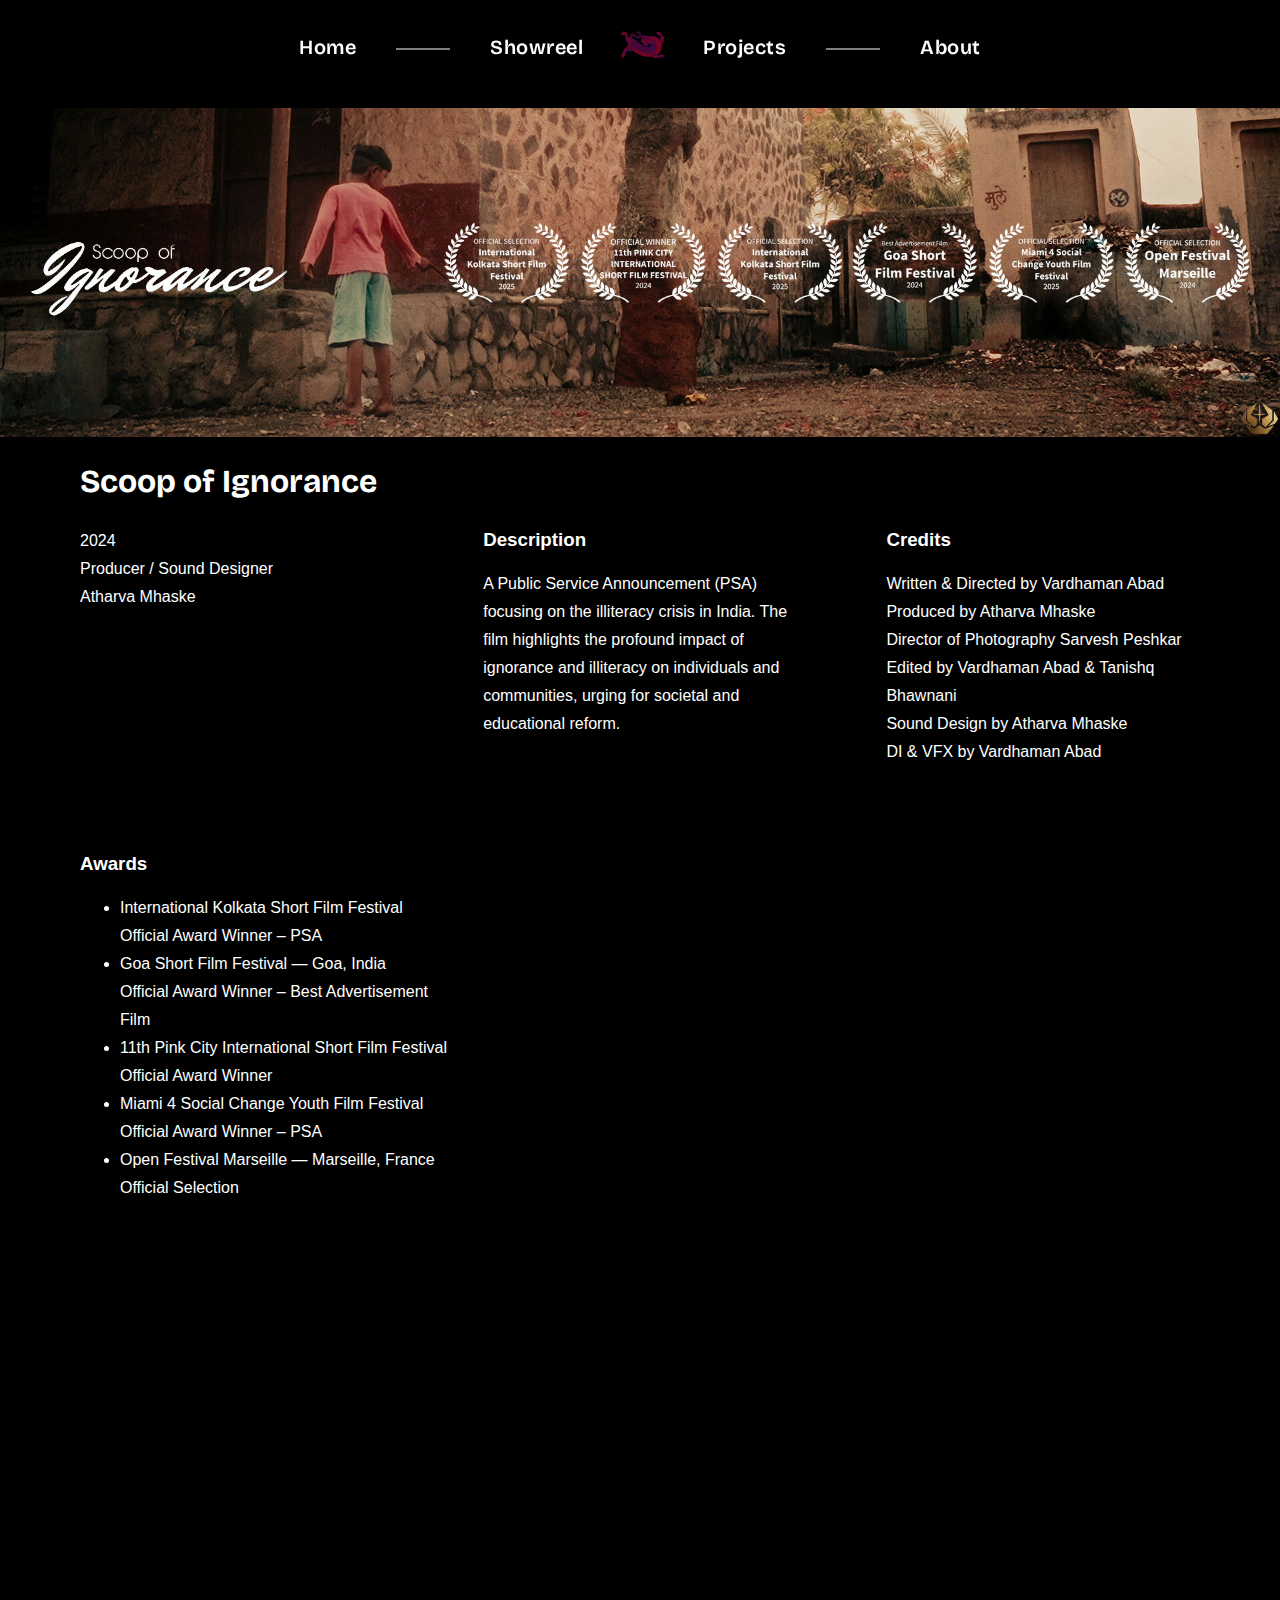
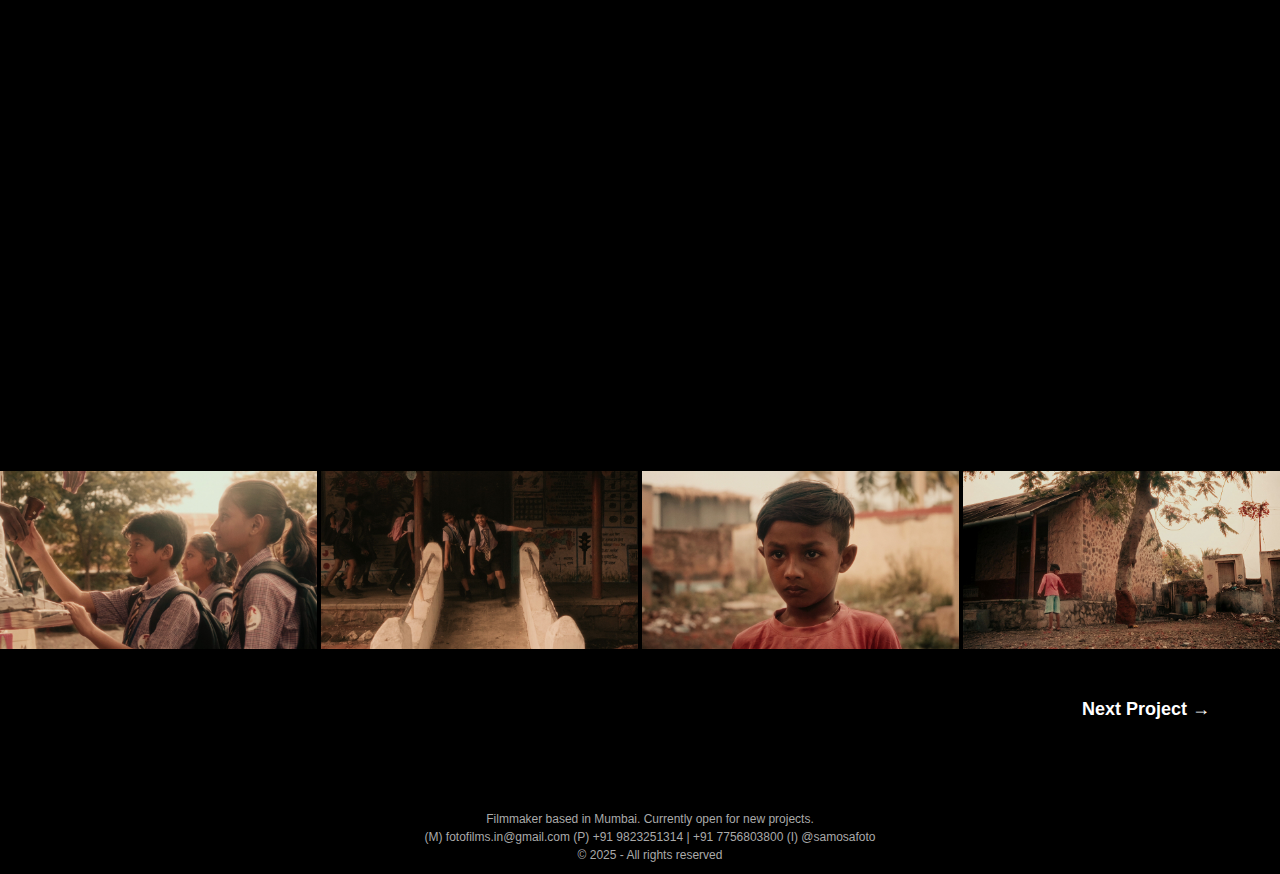
<file: films/Film1.html>
<!DOCTYPE html>
<html lang="en">
<head>
  <meta charset="UTF-8" />
  <meta name="viewport" content="width=device-width, initial-scale=1.0"/>
  <title> Scoop of Ignorance</title>
  <meta name="viewport" content="width=device-width, initial-scale=1.0">
  <link rel="stylesheet" href="../style.css"/>
   <link href="https://fonts.googleapis.com/css2?family=Bricolage+Grotesque:opsz,wght@12..96,200..800&family=Unna:ital,wght@0,400;0,700;1,400;1,700&display=swap" rel="stylesheet">
  <style>
    body, html {
      margin: 0;
      padding: 0;
      background: black;
      color: white;
      font-family: 'Poppins', sans-serif;
      overflow-x: hidden;
    }
    .hero-image {
      width: 100%;
      height: auto;
      object-fit: cover;
    }
.film-content {
  display: grid;
  grid-template-columns: repeat(auto-fit, minmax(280px, 1fr));
  gap: 8%;
  max-width: 1500px;
  margin: 10px 50px 75px;
  padding: 0 30px;
}
    .film-column {
      flex: 1 1 30%;
      min-width: 280px;
      max-width: 700px;
    }
      .film-column1 {
      flex: 1 1 30%;
      min-width: 380px;
      max-width: 700px;
    }
      .film-column1 ul{
      line-height:1.75 ;
    }
    .film-column h2 {
      font-weight: 700;
      font-size: 20px;
      margin-bottom: 10px;
    }
    .film-title{
        margin: 25px 50px 5px;
        padding: 0 30px;
    }
    .film-column p {
      font-size: 16px;
      line-height: 1.75;
    }
    .center-note {
      text-align: center;
      margin: 40px auto;
      font-weight: 600;
    }
    .awards {
      max-width: 1000px;
      margin: 0 auto 60px;
      padding: 0 20px;
    }
    .awards h3 {
      font-weight: 600;
    }
    .awards p, .awards a {
      color: white;
      font-size: 14px;
    }
    .screenshot-grid {
      display: grid;
      grid-template-columns: repeat(auto-fit, minmax(250px, 1fr));
      gap: 4px;
      padding: 0;
    }
    .screenshot-grid img {
      width: 100%;
      display: block;
    }
    .navigation-bar {
      display: flex;
      justify-content: space-between;
      align-items: center;
      padding: 40px 50px 10px;
      font-weight: 600;
    }
    .navigation-bar a {
  display: inline-block;  /* Makes the link's clickable area expand */
  color: white;
  text-decoration: none;
  font-weight: 600;
  font-size: 18px;
  padding: 10px 20px;
  transition: color 0.3s;
}
  .Iframe {
    display: flex;
    justify-content: center;
    align-items: center; 
    height: 100%; 
    margin-bottom: 2%;        
  }
footer {
  width: 100%;
  text-align: center;
  font-size: 12px;
  line-height: 1.5;
  color: #aaa;
  z-index: 10;
  padding: 20px 10px 10px;
  margin-top: 50px;
  background: black; /* optional */
}

        body.fade-in {
      animation: fadeInAnimation ease 1s;
      animation-iteration-count: 1;
      animation-fill-mode: forwards;
    }

    @keyframes fadeInAnimation {
      0% {
        opacity: 0;
        transform: translateY(10px);
      }
      100% {
        opacity: 1;
        transform: translateY(0);
      }
    }
  </style>
</head>
<body>

  <!-- Reuse your site-wide navbar -->
  <nav class="navbar">
    <button class="menu-toggle" onclick="toggleMenu()">☰</button>
    <ul class="nav-links">
      <li class="custom-font"><a href="/">Home</a></li>
      <li class="separator"></li>
      <li class="custom-font"><a href="/showreel.html">Showreel</a></li>
      <li class="separator-with-logo"></li>
      <li class="custom-font"><a href="/film.html">Projects</a></li>
      <li class="separator"></li>
      <li class="custom-font"><a href="/about.html">About</a></li>
    </ul>
  </nav>

  <!-- Hero Image -->
  <img src="FilmStills/header.jpg" alt="Scoop of Ignorance" class="hero-image" />
  <div class="custom-font">
     <h1 class="film-title">Scoop of Ignorance</h1>
   </div>
  <!-- Film Info Section -->
  <div class="film-content">
  <div class="film-column">
 
    <p>2024<br>
    Producer / Sound Designer<br>
    Atharva Mhaske
  </div>

  <div class="film-column">
    <h3 class="film-subtitle"> Description</h3>
    <p> A Public Service Announcement (PSA) focusing on the illiteracy crisis in India. The film
 highlights the profound impact of ignorance and illiteracy on individuals and communities, urging for
 societal and educational reform.</p>
  </div>

  <div class="film-column">
    <h3 class="film-subtitle">Credits</h3><!--Optional to add Credits-->
    <p> 
Written & Directed by
Vardhaman Abad

Produced by
Atharva Mhaske<br>

Director of Photography
Sarvesh Peshkar<br>

Edited by
Vardhaman Abad & Tanishq Bhawnani<br>

Sound Design by
Atharva Mhaske<br>

DI & VFX by
Vardhaman Abad<br>
    </p>
  </div >
  <div class="film-column1">
      <h3 class="film-subtitle"> Awards</h3>
      <ul>
    <li>International Kolkata Short Film Festival<br>
Official Award Winner – PSA<br></li>

<li>Goa Short Film Festival — Goa, India<br>
Official Award Winner – Best Advertisement Film<br></li>

<li>11th Pink City International Short Film Festival<br>
Official Award Winner<br></li>

<li>Miami 4 Social Change Youth Film Festival<br>
Official Award Winner – PSA<br></li>

<li>Open Festival Marseille — Marseille, France<br>
Official Selection<br></li>
</ul>
  </div>
</div>

<!--
  <div class="center-note">
      *Note*(Optional)
  </div>

   Press and Awards 
  <div class="awards">
    <h3>Press and Awards</h3>
    <p>1. Nominated for the Sony Future Filmmaker Awards 2024 under the student category – 
      <a href="https://www.sonyfuturefilmmakerawards.com/2024" target="_blank">sonyfuturefilmmakerawards.com</a></p>
    <p>2. Nominated for the Emerging Directors Awards 2024 under the student category – 
      <a href="https://edaireland.ie/" </a></p>
  </div>
  -->
  <div class="Iframe">
    <iframe width="1500" height="805" src="https://www.youtube.com/embed/cLlyVMPK3Eg?controls=1&modestbranding=1&rel=0&showinfo=0" title="YouTube video player" frameborder="0" allow="accelerometer; autoplay; clipboard-write; encrypted-media; gyroscope; picture-in-picture; web-share" referrerpolicy="strict-origin-when-cross-origin" allowfullscreen></iframe>
  </div>

  <!-- Screenshot Grid -->
  <div class="screenshot-grid">
    <img src="FilmStills/SOISC.jpg" alt="Screenshot 1" />
    <img src="FilmStills/SOISC1.jpg" alt="Screenshot 2" />
    <img src="FilmStills/SOISC2.jpg" alt="Screenshot 3" />
    <img src="FilmStills/SOISC3.jpg" alt="Screenshot 4" />
  </div>

  <!-- Navigation Bar -->
<div class="navigation-bar">
  <a href="previous-film.html"></a>
  <a href="Film2.html">Next Project →</a>
</div>
  <!-- Custom Footer -->
<footer>
  Filmmaker based in Mumbai. Currently open for new projects.<br>
  (M) fotofilms.in@gmail.com (P) +91 9823251314 | +91 7756803800 (I) @samosafoto<br>
  © 2025 - All rights reserved
</footer>

<script>
  document.body.classList.add('fade-in');
   function toggleMenu() {
  document.querySelector('.nav-links').classList.toggle('show');
}
</script>

</body>
</html>
</file>
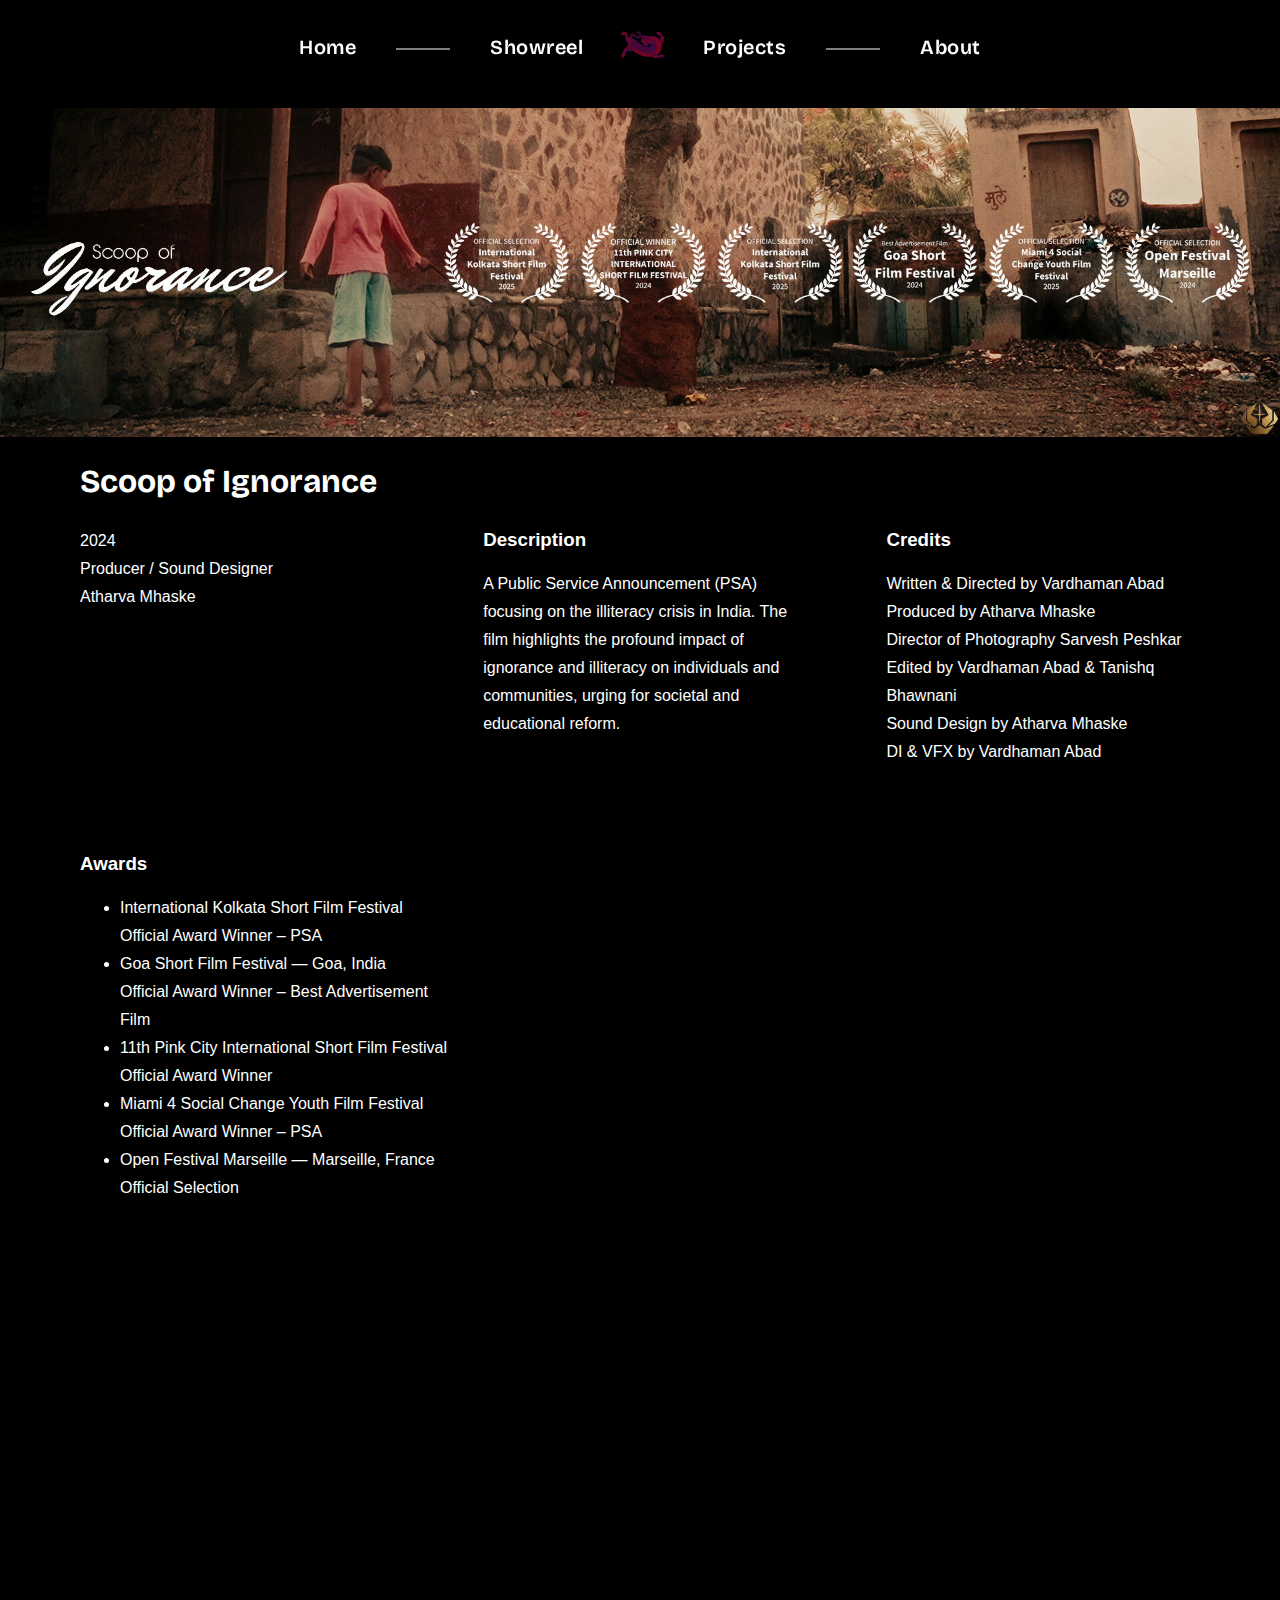
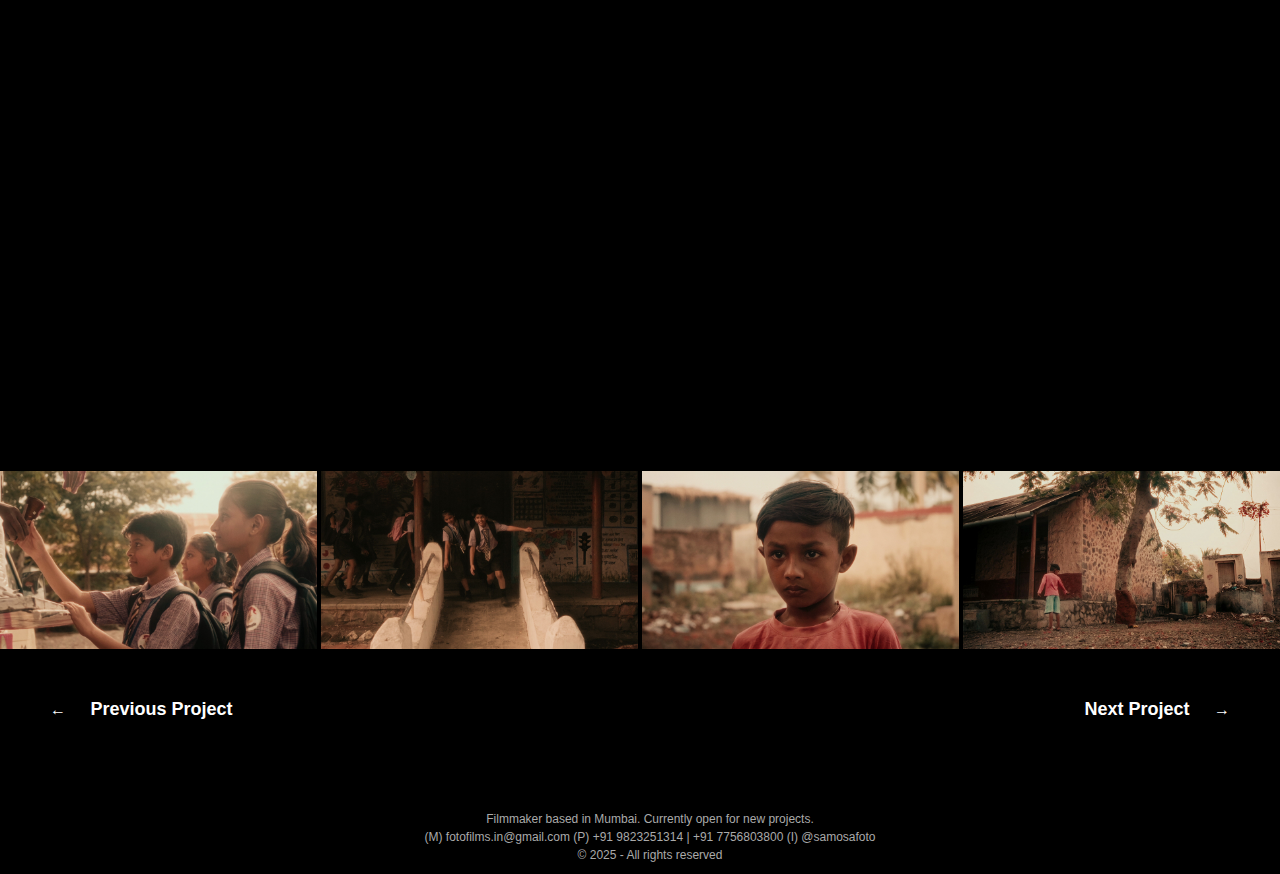
<file: films/Film2.html>
<!DOCTYPE html>
<html lang="en">
<head>
  <meta charset="UTF-8" />
  <title> Scoop of Ignorance</title>
  <meta name="viewport" content="width=device-width, initial-scale=1.0">
  <link rel="stylesheet" href="../style.css"/>
  <link href="https://fonts.googleapis.com/css2?family=Bricolage+Grotesque:opsz,wght@12..96,200..800&family=Unna:ital,wght@0,400;0,700;1,400;1,700&display=swap" rel="stylesheet">
  <style>
    body, html {
      margin: 0;
      padding: 0;
      background: black;
      color: white;
      font-family: 'Poppins', sans-serif;
      overflow-x: hidden;
    }
    .hero-image {
      width: 100%;
      height: auto;
      object-fit: cover;
    }
.film-content {
  display: grid;
  grid-template-columns: repeat(auto-fit, minmax(280px, 1fr));
  gap: 8%;
  max-width: 1500px;
  margin: 10px 50px 75px;
  padding: 0 30px;
}
    .film-column {
      flex: 1 1 30%;
      min-width: 280px;
      max-width: 700px;
    }
      .film-column1 {
      flex: 1 1 30%;
      min-width: 380px;
      max-width: 700px;
    }
      .film-column1 ul{
      line-height:1.75 ;
    }
    .film-column h2 {
      font-weight: 700;
      font-size: 20px;
      margin-bottom: 10px;
    }
    .film-title{
        margin: 25px 50px 5px;
        padding: 0 30px;
    }
    .film-column p {
      font-size: 16px;
      line-height: 1.75;
    }
    .center-note {
      text-align: center;
      margin: 40px auto;
      font-weight: 600;
    }
    .awards {
      max-width: 1000px;
      margin: 0 auto 60px;
      padding: 0 20px;
    }
    .awards h3 {
      font-weight: 600;
    }
    .awards p, .awards a {
      color: white;
      font-size: 14px;
    }
    .screenshot-grid {
      display: grid;
      grid-template-columns: repeat(auto-fit, minmax(250px, 1fr));
      gap: 4px;
      padding: 0;
    }
    .screenshot-grid img {
      width: 100%;
      display: block;
    }
    .navigation-bar {
      display: flex;
      justify-content: space-between;
      align-items: center;
      padding: 40px 50px 10px;
      font-weight: 600;
    }
  .Iframe {
    display: flex;
    justify-content: center;
    align-items: center; 
    height: 100%; 
    margin-bottom: 2%;        
  }
footer {
  width: 100%;
  text-align: center;
  font-size: 12px;
  line-height: 1.5;
  color: #aaa;
  z-index: 10;
  padding: 20px 10px 10px;
  margin-top: 50px;
  background: black; /* optional */
}
        body.fade-in {
      animation: fadeInAnimation ease 1s;
      animation-iteration-count: 1;
      animation-fill-mode: forwards;
    }

    @keyframes fadeInAnimation {
      0% {
        opacity: 0;
        transform: translateY(10px);
      }
      100% {
        opacity: 1;
        transform: translateY(0);
      }
    }
  </style>
</head>
<body>

  <!-- Reuse your site-wide navbar -->
  <nav class="navbar">
    <button class="menu-toggle" onclick="toggleMenu()">☰</button>
    <ul class="nav-links">
      <li class="custom-font"><a href="/">Home</a></li>
      <li class="separator"></li>
      <li class="custom-font"><a href="/showreel.html">Showreel</a></li>
      <li class="separator-with-logo"></li>
      <li class="custom-font"><a href="/film.html">Projects</a></li>
      <li class="separator"></li>
      <li class="custom-font"><a href="/about.html">About</a></li>
    </ul>
  </nav>

  <!-- Hero Image -->
  <img src="FilmStills/header.jpg" alt="Scoop of Ignorance" class="hero-image" />
  <div class="custom-font">
     <h1 class="film-title">Scoop of Ignorance</h1>
   </div>
  <!-- Film Info Section -->
  <div class="film-content">
  <div class="film-column">
 
    <p>2024<br>
    Producer / Sound Designer<br>
    Atharva Mhaske
  </div>

  <div class="film-column">
    <h3 class="film-subtitle"> Description</h3>
    <p> A Public Service Announcement (PSA) focusing on the illiteracy crisis in India. The film
 highlights the profound impact of ignorance and illiteracy on individuals and communities, urging for
 societal and educational reform.</p>
  </div>

  <div class="film-column">
    <h3 class="film-subtitle">Credits</h3><!--Optional to add Credits-->
    <p> 
Written & Directed by
Vardhaman Abad

Produced by
Atharva Mhaske<br>

Director of Photography
Sarvesh Peshkar<br>

Edited by
Vardhaman Abad & Tanishq Bhawnani<br>

Sound Design by
Atharva Mhaske<br>

DI & VFX by
Vardhaman Abad<br>
    </p>
  </div >
  <div class="film-column1">
      <h3 class="film-subtitle"> Awards</h3>
      <ul>
    <li>International Kolkata Short Film Festival<br>
Official Award Winner – PSA<br></li>

<li>Goa Short Film Festival — Goa, India<br>
Official Award Winner – Best Advertisement Film<br></li>

<li>11th Pink City International Short Film Festival<br>
Official Award Winner<br></li>

<li>Miami 4 Social Change Youth Film Festival<br>
Official Award Winner – PSA<br></li>

<li>Open Festival Marseille — Marseille, France<br>
Official Selection<br></li>
</ul>
  </div>
</div>

<!--
  <div class="center-note">
      *Note*(Optional)
  </div>

   Press and Awards 
  <div class="awards">
    <h3>Press and Awards</h3>
    <p>1. Nominated for the Sony Future Filmmaker Awards 2024 under the student category – 
      <a href="https://www.sonyfuturefilmmakerawards.com/2024" target="_blank">sonyfuturefilmmakerawards.com</a></p>
    <p>2. Nominated for the Emerging Directors Awards 2024 under the student category – 
      <a href="https://edaireland.ie/" </a></p>
  </div>
  -->
  <div class="Iframe">
    <iframe width="1500" height="805" src="https://www.youtube.com/embed/cLlyVMPK3Eg?controls=1&modestbranding=1&rel=0&showinfo=0" title="YouTube video player" frameborder="0" allow="accelerometer; autoplay; clipboard-write; encrypted-media; gyroscope; picture-in-picture; web-share" referrerpolicy="strict-origin-when-cross-origin" allowfullscreen></iframe>
  </div>

  <!-- Screenshot Grid -->
  <div class="screenshot-grid">
    <img src="FilmStills/SOISC.jpg" alt="Screenshot 1" />
    <img src="FilmStills/SOISC1.jpg" alt="Screenshot 2" />
    <img src="FilmStills/SOISC2.jpg" alt="Screenshot 3" />
    <img src="FilmStills/SOISC3.jpg" alt="Screenshot 4" />
  </div>

  <!-- Navigation Bar -->
  <div class="navigation-bar">
    <span>← <a href="Film1.html">Previous Project</a></span>
    <span><a href="Film3.html">Next Project</a> →</span>
  </div>

  <!-- Custom Footer -->
<footer>
  Filmmaker based in Mumbai. Currently open for new projects.<br>
  (M) fotofilms.in@gmail.com (P) +91 9823251314 | +91 7756803800 (I) @samosafoto<br>
  © 2025 - All rights reserved
</footer>

<script>
  document.body.classList.add('fade-in');
   function toggleMenu() {
  document.querySelector('.nav-links').classList.toggle('show');
}
</script>

</body>
</html>
</file>
<file: style.css>
﻿    .custom-font{
      font-family:"Bricolage Grotesque";
    }

/*film page*/
/* ---------- Film grid (fixed responsive) ---------- */
.film-grid-wrapper {
  max-width: 2000px;
  margin: 0 auto;
  padding: 40px 5.4%;  /* gives left/right breathing room — keeps your original 5.4% */
  box-sizing: border-box;
}

.film-grid {
  display: flex;
  flex-direction: column;
  gap: 40px;
}

/* Each row holds two columns, but will wrap on small screens */
.film-row {
  display: flex;
  gap: 70px;
  flex-wrap: wrap;         /* <- ALLOW wrapping (was nowrap) */
  align-items: flex-start;
  margin: 0;               /* remove left offset that caused the large gutter */
}

/* Make the two film columns take up 50% each (minus gap); be flexible */
.film-card,
.film-card-right {
  flex: 1 1 calc(50% - 35px);   /* 50% minus half the gap */
  max-width: calc(50% - 35px);
  box-sizing: border-box;
  min-width: 240px;             /* keep small sensible min width */
}

/* Images fill their card */
.film-card img,
.film-card-right img {
  width: 100%;
  height: auto;
  display: block;
}

/* Prevent long text from overflowing, keep small margin */
.film-card p,
.film-card-right p {
  margin: 10px 0 0;
  color: #ddd;
  font-size: 14px;
}

/* If a row only has one column (like your last film-row),
   the single item will naturally expand to available space. */

/* ---------- Responsive: single column on small screens ---------- */
@media (max-width: 900px) {
  .film-row {
    gap: 30px;
  }

  .film-card,
  .film-card-right {
    flex: 1 1 100%;
    max-width: 100%;
  }
}

/* Small screens: tighten padding */
@media (max-width: 480px) {
  .film-grid-wrapper { padding-left: 16px; padding-right: 16px; }
  .film-card p { font-size: 13px; }
}

/*Nav bar for all pages logo hover*/
.separator-with-logo::before {
  content: "";
  font-size: 68px;
  color: white;
  opacity: 0.5;
  display: block;
  line-height: 1;
  margin-top: -25px;
}
.separator-with-logo::after {
  content: "";
  position: absolute;
  top: -26px; /* move logo above the dash */
  left: 50%;
  transform: translateX(-50%) scale(1);
  width: 87px;
  height: 87px;
  background-image: url('logo.png');
  background-size: contain;
  background-repeat: no-repeat;
  opacity: 80%;
  transition: transform 0.3s ease;
}
.separator-with-logo:hover::after {
  transform: translateX(-50%) scale(1.1);
  transition: transform 0.5s ease;
  opacity: 90%;
}
    .navbar { font-family: 'Unna',sans-serif;width: 100%; padding: 20px 0; display: flex; justify-content: center;  position: sticky; top: 15px; z-index: 100; }
    .navbar ul { list-style: none; display: flex; gap: 40px; padding: 0; margin: 0; }
    .navbar a { color: white; text-decoration: none; font-weight: 600; font-size: 20px; letter-spacing: 0.5px; transition: color 0.3s ease; }
    .navbar a::after { content: ''; display: block; width: 0; height: 2px; background: white; transition: width 0.3s; margin-top: 5px; }
    .navbar a:hover::after { width: 100%; }
    .navbar a:hover { color: #ccc; }
    .navbar .separator {
  color: white;
  opacity: 0.5;
  font-size: 68px;
  line-height: 1;
  user-select: none;
  pointer-events: none;
  position: relative;
  top: -27px;
}

.navbar .separator::before {
  content: "—"; /* The actual dash */
}
    .separator-with-logo {
  position: relative;
  text-align: center;
  width: 40px;
}


/*Hyperlinks*/
    a:visited,
    a:hover,
    a:link,
    a:active,
    a:focus {
      color: white;
      text-decoration: none; 
    }

/* Hamburger Button (hidden on PC) */
.menu-toggle {
  display: none;
  font-size: 24px;
  cursor: pointer;
  background: none;
  border: none;
  color: white;
}

/* ===== MOBILE STYLES ===== */
@media (max-width: 768px) {
  /* Show hamburger */
  .menu-toggle {
    display: block;
    position: absolute;
    left: 20px;
    top: 15px;
    z-index: 200;
  }

  /* Hide PC nav */
  .navbar ul.nav-links {
    display: none;
    flex-direction: column;
    background-color: black;
    position: fixed;
    top: 0;
    left: 0;
    height: 100%;
    width: 200px;
    padding-top: 80px;
    text-align: center;
    gap: 20px;
  }

  /* Show nav when toggled */
  .navbar ul.nav-links.show {
    display: flex;
  }

  /* Bigger tap targets */
  .nav-links li {
    margin: 10px 0;
  }

  /* Hide separators on mobile */
  .separator,
  .separator-with-logo {
    display: none;
  }
}







/* ===== BASE STYLES (all pages except home) ===== */
body, html {
  margin: 0;
  padding: 0;
  background: black;
  font-family: 'Poppins', sans-serif;
  color: white;
  overflow-y: scroll;
}

html { scroll-behavior: smooth; }

/* ===== FOOTER ===== */
footer {
  text-align: center;
  font-size: 12px;
  line-height: 1.5;
  color: #aaa;
  padding: 20px;
  margin-top: 50px;
}

/* ===== FADE-IN ANIMATION ===== */
body.fade-in {
  animation: fadeInAnimation ease 1s;
  animation-iteration-count: 1;
  animation-fill-mode: forwards;
}
@keyframes fadeInAnimation {
  0%   { opacity: 0; transform: translateY(10px); }
  100% { opacity: 1; transform: translateY(0); }
}

/* ===== SCROLL TO TOP BUTTON ===== */
#scrollTopBtn {
  display: none;
  position: fixed;
  bottom: 40px;
  right: 30px;
  z-index: 99;
  background-color: #ffffff10;
  border: 1px solid #fff;
  color: white;
  cursor: pointer;
  padding: 10px 14px;
  border-radius: 50%;
  font-size: 18px;
  transition: background-color 0.3s;
}
#scrollTopBtn:hover { background-color: #ffffff20; }

/* ===== ACTIVE NAV LINK ===== */
.navbar a.active::after { width: 100%; }

/* ===== FOCUS STYLES ===== */
.navbar a:focus, .menu-toggle:focus {
  outline: 2px solid white;
  outline-offset: 4px;
  border-radius: 2px;
}

/* ===== RESPONSIVE IFRAME (YouTube) ===== */
.iframe-wrapper {
  position: relative;
  width: 90%;
  max-width: 1100px;
  margin: 0 auto 2%;
  aspect-ratio: 16 / 9;
  overflow: hidden;
  border-radius: 4px;
}
.iframe-wrapper iframe {
  position: absolute;
  top: 0; left: 0;
  width: 100%; height: 100%;
  border: 0;
}

/* ===== LINKEDIN EMBED ===== */
.linkedin-wrapper {
  display: flex;
  justify-content: center;
  padding: 20px;
  margin-bottom: 2%;
}
.linkedin-wrapper iframe {
  max-width: 504px;
  width: 100%;
  height: 878px;
  border: 0;
}

/* ===== SHOWREEL PAGE ===== */
.showreel-container {
  display: flex;
  flex-direction: column;
  align-items: center;
  padding: 40px 20px;
}
.showreel-iframe-wrap {
  position: relative;
  width: 90%;
  max-width: 1100px;
  aspect-ratio: 16 / 9;
  overflow: hidden;
  border-radius: 8px;
}
.showreel-iframe-wrap iframe {
  position: absolute;
  top: 0; left: 0;
  width: 100%; height: 100%;
  border: 0;
}
.view-projects-link {
  color: white;
  font-weight: 600;
  font-size: 18px;
  margin-top: 20px;
}

/* ===== FILM DETAIL PAGES ===== */
.hero-image {
  width: 100%;
  height: auto;
  display: block;
  object-fit: cover;
}
.film-content {
  display: grid;
  grid-template-columns: repeat(auto-fit, minmax(280px, 1fr));
  gap: 40px;
  max-width: 1500px;
  margin: 10px clamp(16px, 5%, 50px) 75px;
  padding: 0 30px;
  box-sizing: border-box;
}
.film-column { min-width: 260px; }
.film-column1 { min-width: 260px; }
.film-column1 ul { line-height: 1.75; }
.film-column h2 { font-weight: 700; font-size: 20px; margin-bottom: 10px; }
.film-title {
  margin: 25px clamp(16px, 5%, 50px) 5px;
  padding: 0 30px;
}
.film-column p { font-size: 16px; line-height: 1.75; }
.screenshot-grid {
  display: grid;
  grid-template-columns: repeat(auto-fit, minmax(250px, 1fr));
  gap: 4px;
  padding: 0;
}
.screenshot-grid img { width: 100%; display: block; }
.navigation-bar {
  display: flex;
  justify-content: space-between;
  align-items: center;
  padding: 40px clamp(16px, 5%, 50px) 10px;
  font-weight: 600;
}
.navigation-bar a {
  display: inline-block;
  color: white;
  text-decoration: none;
  font-weight: 600;
  font-size: 18px;
  padding: 10px 20px;
  transition: color 0.3s;
}
.navigation-bar a:hover { color: #ccc; }
.film-page-footer {
  width: 100%;
  text-align: center;
  font-size: 12px;
  line-height: 1.5;
  color: #aaa;
  padding: 20px 10px 10px;
  margin-top: 50px;
  background: black;
}

@media (max-width: 600px) {
  .film-content { margin: 10px 16px 50px; padding: 0; gap: 24px; }
  .film-title { margin: 20px 16px 5px; padding: 0; }
  .navigation-bar { padding: 20px 16px 10px; }
  .linkedin-wrapper iframe { height: 400px; }
}
</file>
